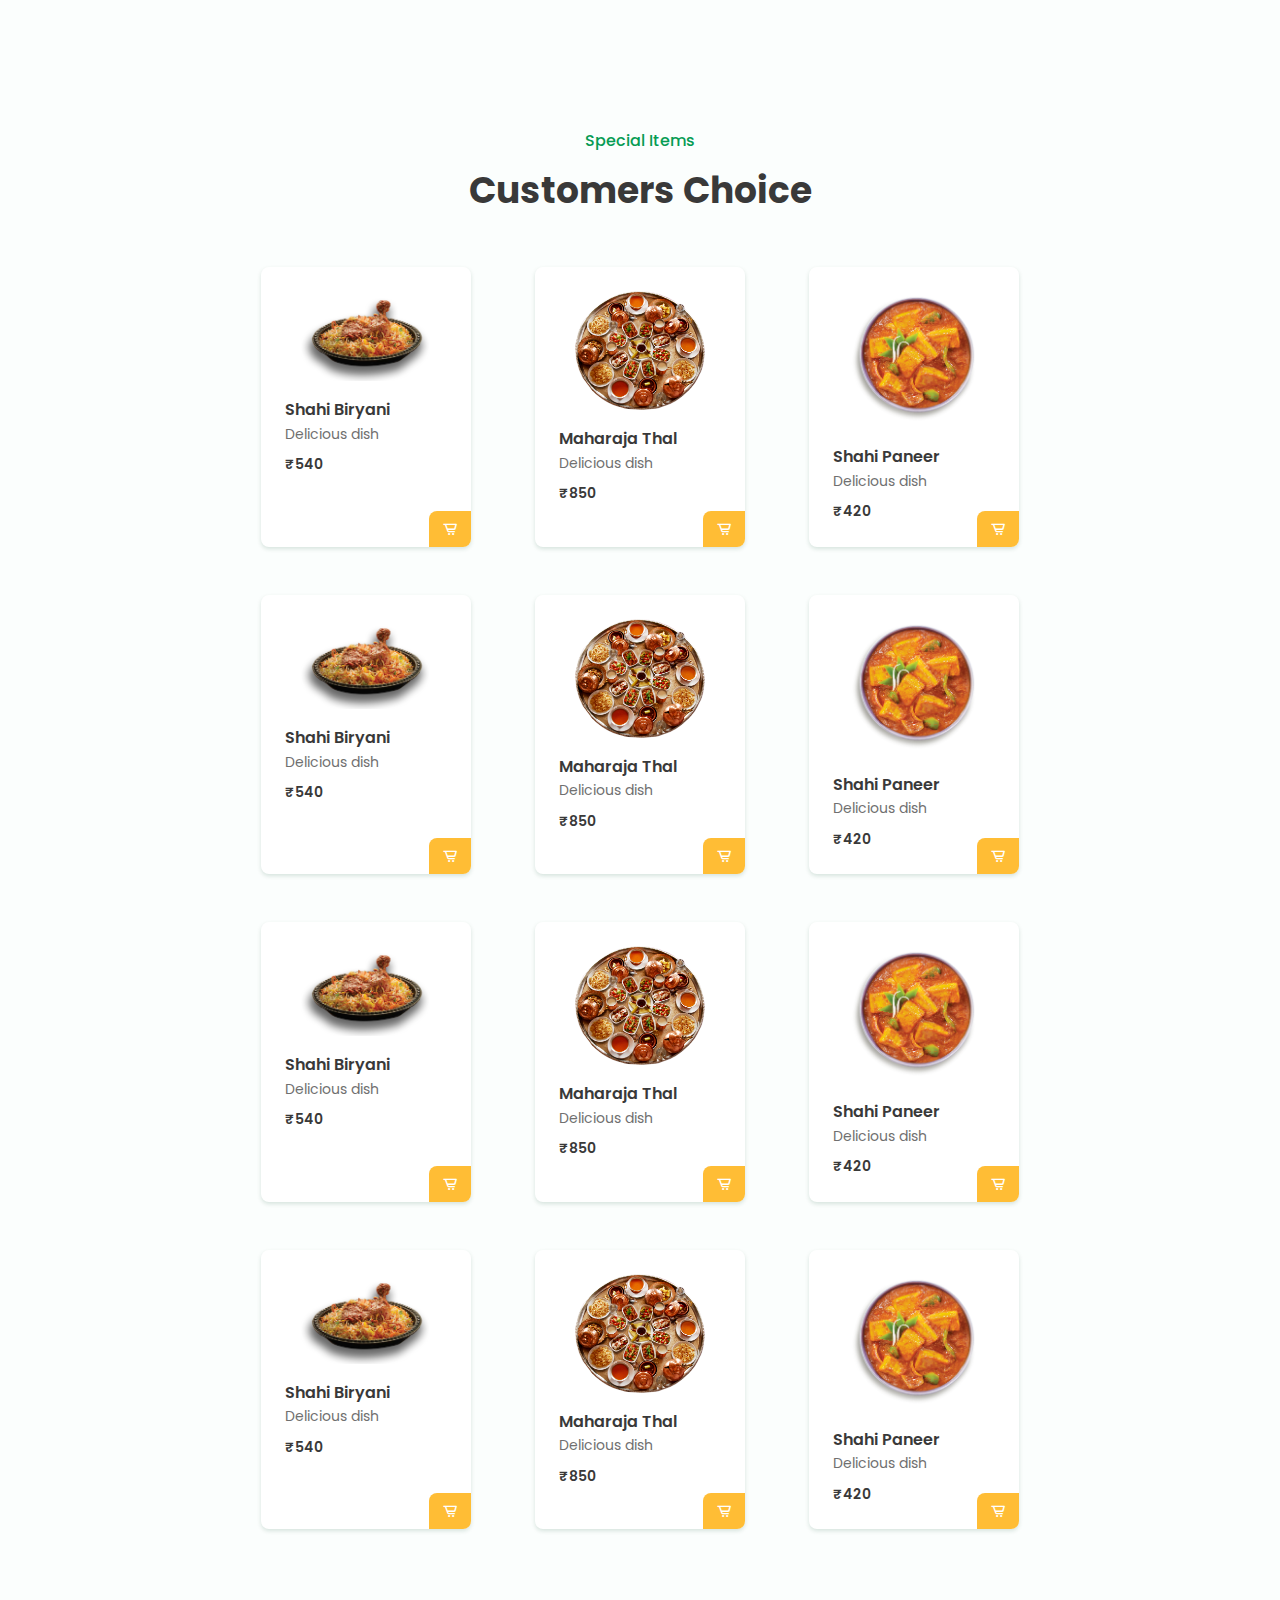
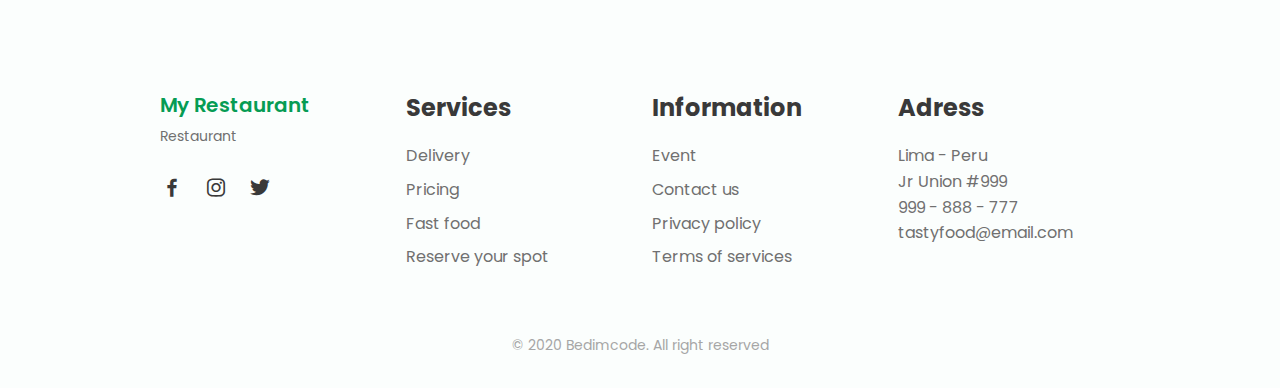
<file: menu.html>
<!DOCTYPE html>
<html lang="en">

<head>
    <meta charset="UTF-8">
    <meta http-equiv="X-UA-Compatible" content="IE=edge">
    <link rel="stylesheet" href="assets/css/styles.css">
    <link href='https://cdn.jsdelivr.net/npm/boxicons@2.0.5/css/boxicons.min.css' rel='stylesheet'>
    <meta name="viewport" content="width=device-width, initial-scale=1.0">
    <title>Document</title>
</head>

<body>
    <section class="menu section bd-container" id="menu">
        <span class="section-subtitle">Special Items</span>
        <h2 class="section-title">Customers Choice</h2>

        <div class="menu__container bd-grid">
            <div class="menu__content">
                <img src="assets/img/menu1.png" alt="" class="menu__img">
                <h3 class="menu__name">Shahi Biryani</h3>
                <span class="menu__detail">Delicious dish</span>
                <span class="menu__preci">₹540</span>
                <a href="#" class="button menu__button"><i class='bx bx-cart-alt'></i></a>
            </div>

            <div class="menu__content">
                <img src="assets/img/menu2.png" alt="" class="menu__img">
                <h3 class="menu__name">Maharaja Thal</h3>
                <span class="menu__detail">Delicious dish</span>
                <span class="menu__preci">₹850</span>
                <a href="#" class="button menu__button"><i class='bx bx-cart-alt'></i></a>
            </div>

            <div class="menu__content">
                <img src="assets/img/menu3.png" alt="" class="menu__img">
                <h3 class="menu__name">Shahi Paneer</h3>
                <span class="menu__detail">Delicious dish</span>
                <span class="menu__preci">₹420</span>
                <a href="#" class="button menu__button"><i class='bx bx-cart-alt'></i></a>
            </div>
        </div>


        <div class="menu__container bd-grid">
            <div class="menu__content">
                <img src="assets/img/menu1.png" alt="" class="menu__img">
                <h3 class="menu__name">Shahi Biryani</h3>
                <span class="menu__detail">Delicious dish</span>
                <span class="menu__preci">₹540</span>
                <a href="#" class="button menu__button"><i class='bx bx-cart-alt'></i></a>
            </div>

            <div class="menu__content">
                <img src="assets/img/menu2.png" alt="" class="menu__img">
                <h3 class="menu__name">Maharaja Thal</h3>
                <span class="menu__detail">Delicious dish</span>
                <span class="menu__preci">₹850</span>
                <a href="#" class="button menu__button"><i class='bx bx-cart-alt'></i></a>
            </div>

            <div class="menu__content">
                <img src="assets/img/menu3.png" alt="" class="menu__img">
                <h3 class="menu__name">Shahi Paneer</h3>
                <span class="menu__detail">Delicious dish</span>
                <span class="menu__preci">₹420</span>
                <a href="#" class="button menu__button"><i class='bx bx-cart-alt'></i></a>
            </div>
        </div>


        <div class="menu__container bd-grid">
            <div class="menu__content">
                <img src="assets/img/menu1.png" alt="" class="menu__img">
                <h3 class="menu__name">Shahi Biryani</h3>
                <span class="menu__detail">Delicious dish</span>
                <span class="menu__preci">₹540</span>
                <a href="#" class="button menu__button"><i class='bx bx-cart-alt'></i></a>
            </div>

            <div class="menu__content">
                <img src="assets/img/menu2.png" alt="" class="menu__img">
                <h3 class="menu__name">Maharaja Thal</h3>
                <span class="menu__detail">Delicious dish</span>
                <span class="menu__preci">₹850</span>
                <a href="#" class="button menu__button"><i class='bx bx-cart-alt'></i></a>
            </div>

            <div class="menu__content">
                <img src="assets/img/menu3.png" alt="" class="menu__img">
                <h3 class="menu__name">Shahi Paneer</h3>
                <span class="menu__detail">Delicious dish</span>
                <span class="menu__preci">₹420</span>
                <a href="#" class="button menu__button"><i class='bx bx-cart-alt'></i></a>
            </div>
        </div>


        <div class="menu__container bd-grid">
            <div class="menu__content">
                <img src="assets/img/menu1.png" alt="" class="menu__img">
                <h3 class="menu__name">Shahi Biryani</h3>
                <span class="menu__detail">Delicious dish</span>
                <span class="menu__preci">₹540</span>
                <a href="#" class="button menu__button"><i class='bx bx-cart-alt'></i></a>
            </div>

            <div class="menu__content">
                <img src="assets/img/menu2.png" alt="" class="menu__img">
                <h3 class="menu__name">Maharaja Thal</h3>
                <span class="menu__detail">Delicious dish</span>
                <span class="menu__preci">₹850</span>
                <a href="#" class="button menu__button"><i class='bx bx-cart-alt'></i></a>
            </div>

            <div class="menu__content">
                <img src="assets/img/menu3.png" alt="" class="menu__img">
                <h3 class="menu__name">Shahi Paneer</h3>
                <span class="menu__detail">Delicious dish</span>
                <span class="menu__preci">₹420</span>
                <a href="#" class="button menu__button"><i class='bx bx-cart-alt'></i></a>
            </div>
        </div>
    </section>

    <!--========== FOOTER ==========-->
    <footer class="footer section bd-container">
        <div class="footer__container bd-grid">
            <div class="footer__content">
                <a href="#" class="footer__logo">My Restaurant</a>
                <span class="footer__description">Restaurant</span>
                <div>
                    <a href="#" class="footer__social"><i class='bx bxl-facebook'></i></a>
                    <a href="#" class="footer__social"><i class='bx bxl-instagram'></i></a>
                    <a href="#" class="footer__social"><i class='bx bxl-twitter'></i></a>
                </div>
            </div>

            <div class="footer__content">
                <h3 class="footer__title">Services</h3>
                <ul>
                    <li><a href="#" class="footer__link">Delivery</a></li>
                    <li><a href="#" class="footer__link">Pricing</a></li>
                    <li><a href="#" class="footer__link">Fast food</a></li>
                    <li><a href="#" class="footer__link">Reserve your spot</a></li>
                </ul>
            </div>

            <div class="footer__content">
                <h3 class="footer__title">Information</h3>
                <ul>
                    <li><a href="#" class="footer__link">Event</a></li>
                    <li><a href="#" class="footer__link">Contact us</a></li>
                    <li><a href="#" class="footer__link">Privacy policy</a></li>
                    <li><a href="#" class="footer__link">Terms of services</a></li>
                </ul>
            </div>

            <div class="footer__content">
                <h3 class="footer__title">Adress</h3>
                <ul>
                    <li>Lima - Peru</li>
                    <li>Jr Union #999</li>
                    <li>999 - 888 - 777</li>
                    <li>tastyfood@email.com</li>
                </ul>
            </div>
        </div>

        <p class="footer__copy">&#169; 2020 Bedimcode. All right reserved</p>
    </footer>
</body>

</html>
</file>
<file: assets/css/styles.css>
/*===== GOOGLE FONTS =====*/

@import url("https://fonts.googleapis.com/css2?family=Poppins:wght@400;500;600&display=swap");

/*===== VARIABLES CSS =====*/

:root {
    --header-height: 3rem;
    /*========== Colors ==========*/
    --first-color: #069C54;
    --first-color-alt: #048654;
    --title-color: #393939;
    --text-color: #707070;
    --text-color-light: #A6A6A6;
    --body-color: #FBFEFD;
    --container-color: #FFFFFF;
    /*========== Font and typography ==========*/
    --body-font: 'Poppins', sans-serif;
    --biggest-font-size: 2.25rem;
    --h1-font-size: 1.5rem;
    --h2-font-size: 1.25rem;
    --h3-font-size: 1rem;
    --normal-font-size: .938rem;
    --small-font-size: .813rem;
    --smaller-font-size: .75rem;
    /*========== Font weight ==========*/
    --font-medium: 500;
    --font-semi-bold: 600;
    /*========== Margenes ==========*/
    --mb-1: .5rem;
    --mb-2: 1rem;
    --mb-3: 1.5rem;
    --mb-4: 2rem;
    --mb-5: 2.5rem;
    --mb-6: 3rem;
    /*========== z index ==========*/
    --z-tooltip: 10;
    --z-fixed: 100;
}

@media screen and (min-width: 768px) {
     :root {
        --biggest-font-size: 4rem;
        --h1-font-size: 2.25rem;
        --h2-font-size: 1.5rem;
        --h3-font-size: 1.25rem;
        --normal-font-size: 1rem;
        --small-font-size: .875rem;
        --smaller-font-size: .813rem;
    }
}


/*========== BASE ==========*/

*,
::before,
::after {
    box-sizing: border-box;
}

html {
    scroll-behavior: smooth;
}


/*========== Variables Dark theme ==========*/

body.dark-theme {
    --title-color: #F1F3F2;
    --text-color: #C7D1CC;
    --body-color: #1D2521;
    --container-color: #27302C;
}


/*========== Button Dark/Light ==========*/

.change-theme {
    position: absolute;
    right: 1rem;
    top: 1.8rem;
    color: var(--text-color);
    font-size: 1rem;
    cursor: pointer;
}

body {
    margin: var(--header-height) 0 0 0;
    font-family: var(--body-font);
    font-size: var(--normal-font-size);
    background-color: var(--body-color);
    color: var(--text-color);
    line-height: 1.6;
}

h1,
h2,
h3,
p,
ul {
    margin: 0;
}

ul {
    padding: 0;
    list-style: none;
}

a {
    text-decoration: none;
}

img {
    max-width: 100%;
    height: auto;
}


/*========== CLASS CSS ==========*/

.section {
    padding: 4rem 0 2rem;
}

.section-title,
.section-subtitle {
    text-align: center;
}

.section-title {
    font-size: var(--h1-font-size);
    color: var(--title-color);
    margin-bottom: var(--mb-3);
}

.section-subtitle {
    display: block;
    color: var(--first-color);
    font-weight: var(--font-medium);
    margin-bottom: var(--mb-1);
}


/*========== LAYOUT ==========*/

.bd-container {
    max-width: 960px;
    width: calc(100% - 2rem);
    margin-left: var(--mb-2);
    margin-right: var(--mb-2);
}

.bd-grid {
    display: grid;
    gap: 1.5rem;
}

.l-header {
    width: 100%;
    position: fixed;
    top: 0;
    left: 0;
    z-index: var(--z-fixed);
    background-color: var(--body-color);
}


/*========== NAV ==========*/

.nav {
    max-width: 1024px;
    height: var(--header-height);
    display: flex;
    justify-content: space-between;
    align-items: center;
}

@media screen and (max-width: 768px) {
    .nav__menu {
        position: fixed;
        top: -100%;
        left: 0;
        width: 100%;
        padding: 1.5rem 0 1rem;
        text-align: center;
        background-color: var(--body-color);
        transition: .4s;
        box-shadow: 0 4px 4px rgba(0, 0, 0, .1);
        border-radius: 0 0 1rem 1rem;
        z-index: var(--z-fixed);
    }
}

.nav__item {
    margin-bottom: var(--mb-2);
}

.nav__link,
.nav__logo,
.nav__toggle {
    color: var(--text-color);
    font-weight: var(--font-medium);
}

.nav__logo:hover {
    color: var(--first-color);
}

.nav__link {
    transition: .3s;
}

.nav__link:hover {
    color: var(--first-color);
}

.nav__toggle {
    font-size: 1.3rem;
    cursor: pointer;
}


/* Show menu */

.show-menu {
    top: var(--header-height);
}


/* Active menu */

.active-link {
    color: var(--first-color);
}


/* Change background header */

.scroll-header {
    box-shadow: 0 2px 4px rgba(0, 0, 0, .1);
}


/* Scroll top */

.scrolltop {
    position: fixed;
    right: 1rem;
    bottom: -20%;
    display: flex;
    justify-content: center;
    align-items: center;
    padding: .3rem;
    background: rgba(6, 156, 84, .5);
    border-radius: .4rem;
    z-index: var(--z-tooltip);
    transition: .4s;
    visibility: hidden;
}

.scrolltop:hover {
    background-color: var(--first-color-alt);
}

.scrolltop__icon {
    font-size: 1.8rem;
    color: var(--body-color);
}


/* Show scrolltop */

.show-scroll {
    visibility: visible;
    bottom: 1.5rem;
}


/*========== HOME ==========*/

.home__container {
    height: calc(100vh - var(--header-height));
    align-content: center;
}

.home__title {
    font-size: var(--biggest-font-size);
    color: #FFBD35;
    margin-bottom: var(--mb-1);
}

.home__subtitle {
    font-size: var(--h1-font-size);
    color: var(--title-color);
    margin-bottom: var(--mb-4);
}

.home__img {
    width: 300px;
    justify-self: center;
}


/*========== BUTTONS ==========*/

.button {
    display: inline-block;
    background-color: #FFBD35;
    color: #FFF;
    padding: .75rem 1rem;
    border-radius: .5rem;
    transition: .3s;
}

.button:hover {
    background-color: black;
}


/*========== ABOUT ==========*/

.about__data {
    text-align: center;
}

.about__description {
    margin-bottom: var(--mb-3);
}

.about__img {
    width: 280px;
    border-radius: .5rem;
    justify-self: center;
}


/*========== SERVICES ==========*/

.services__container {
    row-gap: 2.5rem;
    grid-template-columns: repeat(auto-fit, minmax(220px, 1fr));
}

.services__content {
    text-align: center;
}

.services__img {
    width: 64px;
    height: 64px;
    fill: var(--first-color);
    margin-bottom: var(--mb-2);
}

.services__title {
    font-size: var(--h3-font-size);
    color: var(--title-color);
    margin-bottom: var(--mb-1);
}

.services__description {
    padding: 0 1.5rem;
}


/*========== MENU ==========*/

.menu__container {
    grid-template-columns: repeat(2, 1fr);
    justify-content: center;
}

.menu__content {
    position: relative;
    display: flex;
    flex-direction: column;
    background-color: var(--container-color);
    border-radius: .5rem;
    box-shadow: 0 2px 4px rgba(3, 74, 40, .15);
    padding: .75rem;
}

.menu__img {
    width: 100px;
    align-self: center;
    margin-bottom: var(--mb-2);
}

.menu__name,
.menu__preci {
    font-weight: var(--font-semi-bold);
    color: var(--title-color);
}

.menu__name {
    font-size: var(--normal-font-size);
}

.menu__detail,
.menu__preci {
    font-size: var(--small-font-size);
}

.menu__detail {
    margin-bottom: var(--mb-1);
}

.menu__button {
    position: absolute;
    bottom: 0;
    right: 0;
    display: flex;
    padding: .625rem .813rem;
    border-radius: .5rem 0 .5rem 0;
}


/*========== APP ==========*/

.app__data {
    text-align: center;
}

.app__description {
    margin-bottom: var(--mb-5);
}

.app__stores {
    margin-bottom: var(--mb-4);
}

.app__store {
    width: 120px;
    margin: 0 var(--mb-1);
}

.app__img {
    width: 230px;
    justify-self: center;
}


/*========== CONTACT ==========*/

.contact__container {
    text-align: center;
}

.contact__description {
    margin-bottom: var(--mb-3);
}


/*========== FOOTER ==========*/

.footer__container {
    grid-template-columns: repeat(auto-fit, minmax(220px, 1fr));
    row-gap: 2rem;
}

.footer__logo {
    font-size: var(--h3-font-size);
    color: var(--first-color);
    font-weight: var(--font-semi-bold);
}

.footer__description {
    display: block;
    font-size: var(--small-font-size);
    margin: .25rem 0 var(--mb-3);
}

.footer__social {
    font-size: 1.5rem;
    color: var(--title-color);
    margin-right: var(--mb-2);
}

.footer__title {
    font-size: var(--h2-font-size);
    color: var(--title-color);
    margin-bottom: var(--mb-2);
}

.footer__link {
    display: inline-block;
    color: var(--text-color);
    margin-bottom: var(--mb-1);
}

.footer__link:hover {
    color: var(--first-color);
}

.footer__copy {
    text-align: center;
    font-size: var(--small-font-size);
    color: var(--text-color-light);
    margin-top: 3.5rem;
}


/*========== MEDIA QUERIES ==========*/

@media screen and (min-width: 576px) {
    .home__container,
    .about__container,
    .app__container {
        grid-template-columns: repeat(2, 1fr);
        align-items: center;
    }
    .about__data,
    .about__initial,
    .app__data,
    .app__initial,
    .contact__container,
    .contact__initial {
        text-align: initial;
    }
    .about__img,
    .app__img {
        width: 380px;
        order: -1;
    }
    .contact__container {
        grid-template-columns: 1.75fr 1fr;
        align-items: center;
    }
    .contact__button {
        justify-self: center;
    }
}

@media screen and (min-width: 768px) {
    body {
        margin: 0;
    }
    .section {
        padding-top: 8rem;
    }
    .nav {
        height: calc(var(--header-height) + 1.5rem);
    }
    .nav__list {
        display: flex;
    }
    .nav__item {
        margin-left: var(--mb-5);
        margin-bottom: 0;
    }
    .nav__toggle {
        display: none;
    }
    .change-theme {
        position: initial;
        margin-left: var(--mb-2);
    }
    .home__container {
        height: 100vh;
        justify-items: center;
    }
    .services__container,
    .menu__container {
        margin-top: var(--mb-6);
    }
    .menu__container {
        grid-template-columns: repeat(3, 210px);
        column-gap: 4rem;
    }
    .menu__content {
        padding: 1.5rem;
    }
    .menu__img {
        width: 130px;
    }
    .app__store {
        margin: 0 var(--mb-1) 0 0;
    }
}

@media screen and (min-width: 960px) {
    .bd-container {
        margin-left: auto;
        margin-right: auto;
    }
    .home__img {
        width: 500px;
    }
    .about__container,
    .app__container {
        column-gap: 7rem;
    }
}


/* For tall screens on mobiles y desktop*/

@media screen and (min-height: 721px) {
    .home__container {
        height: 640px;
    }
}
</file>
